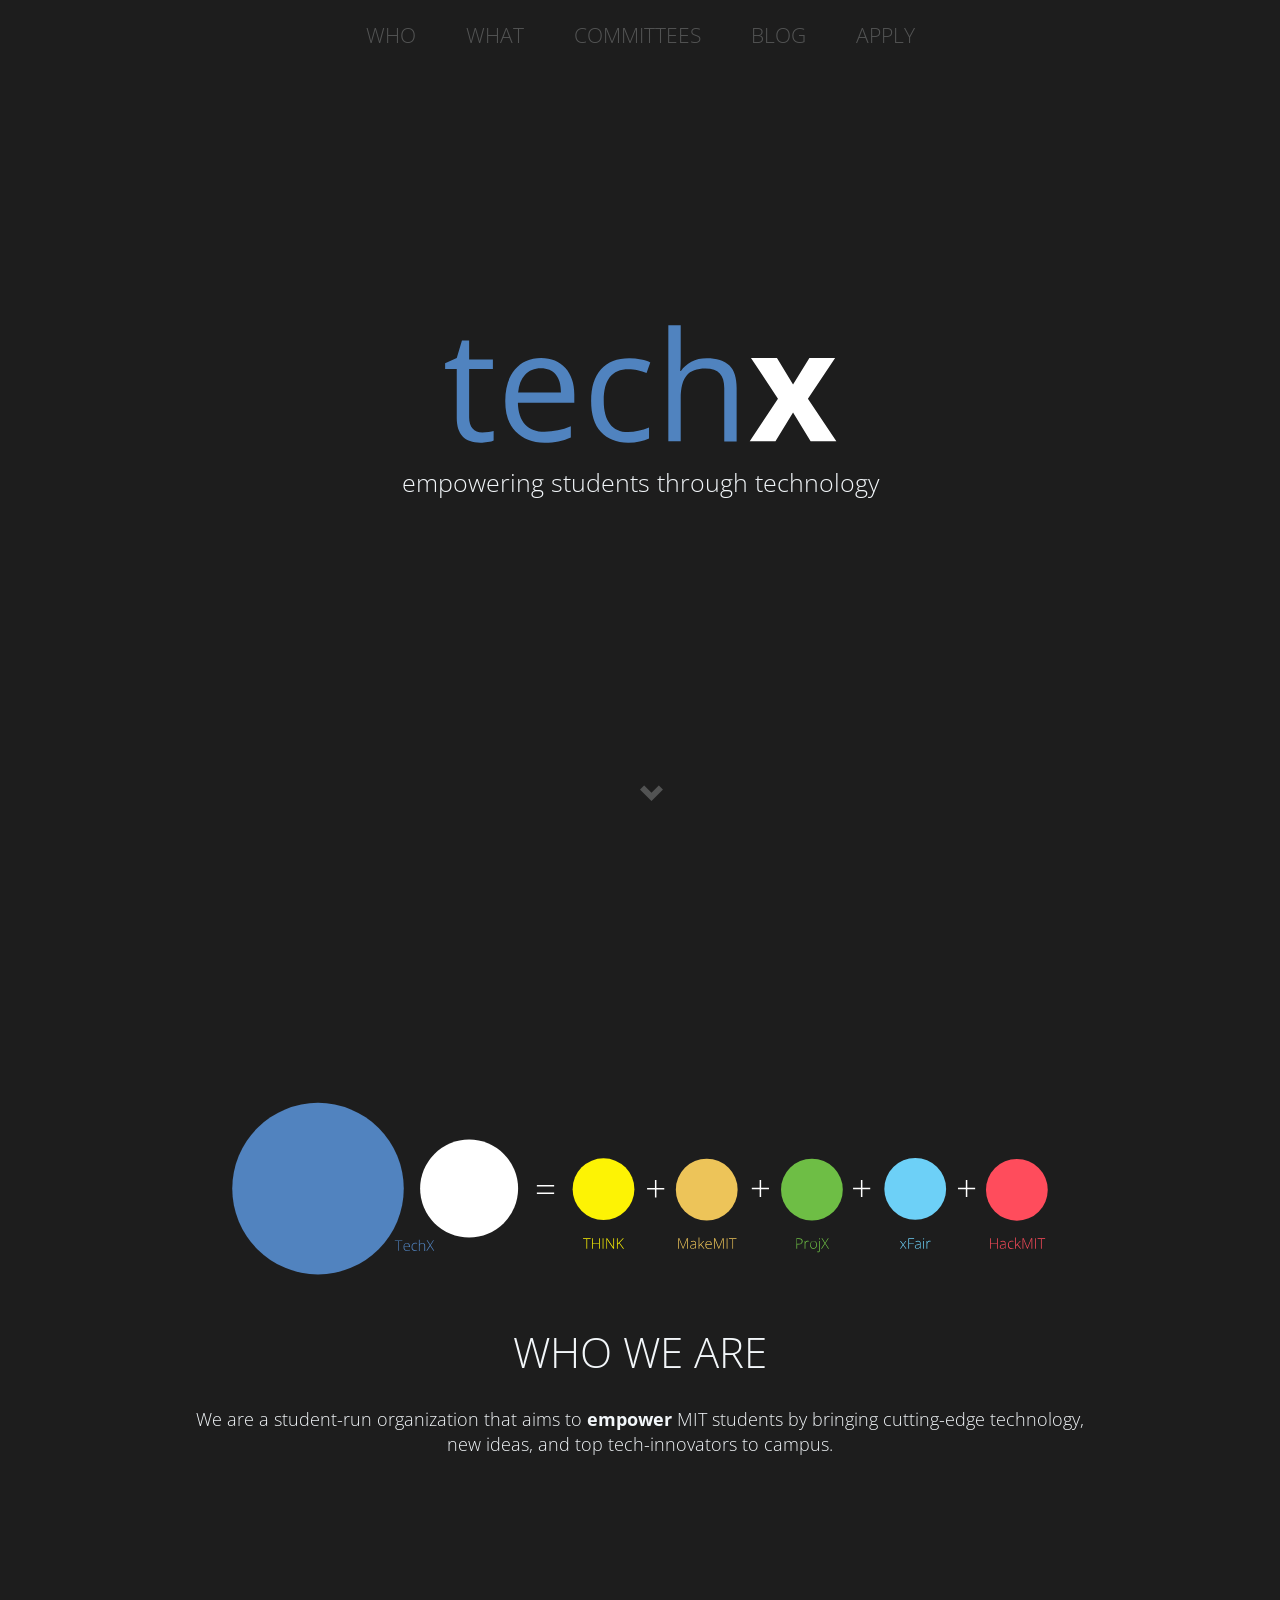
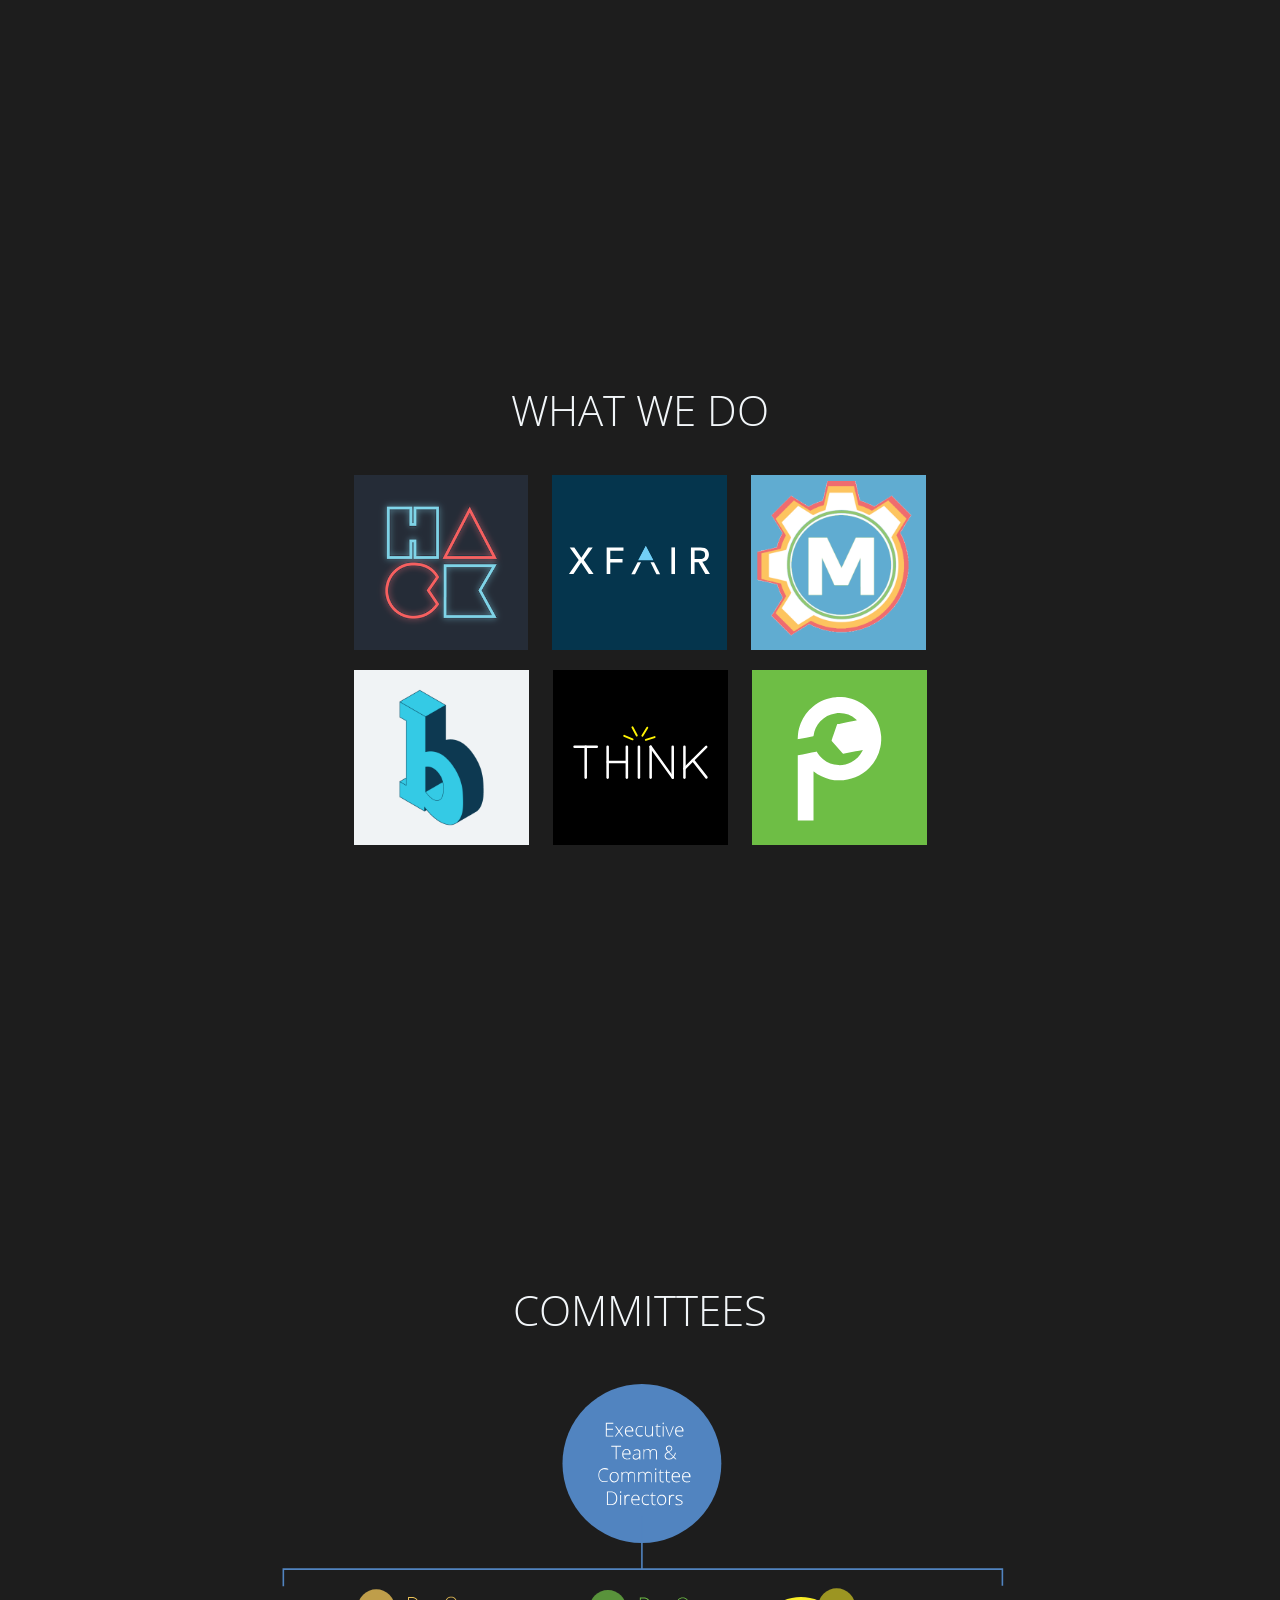
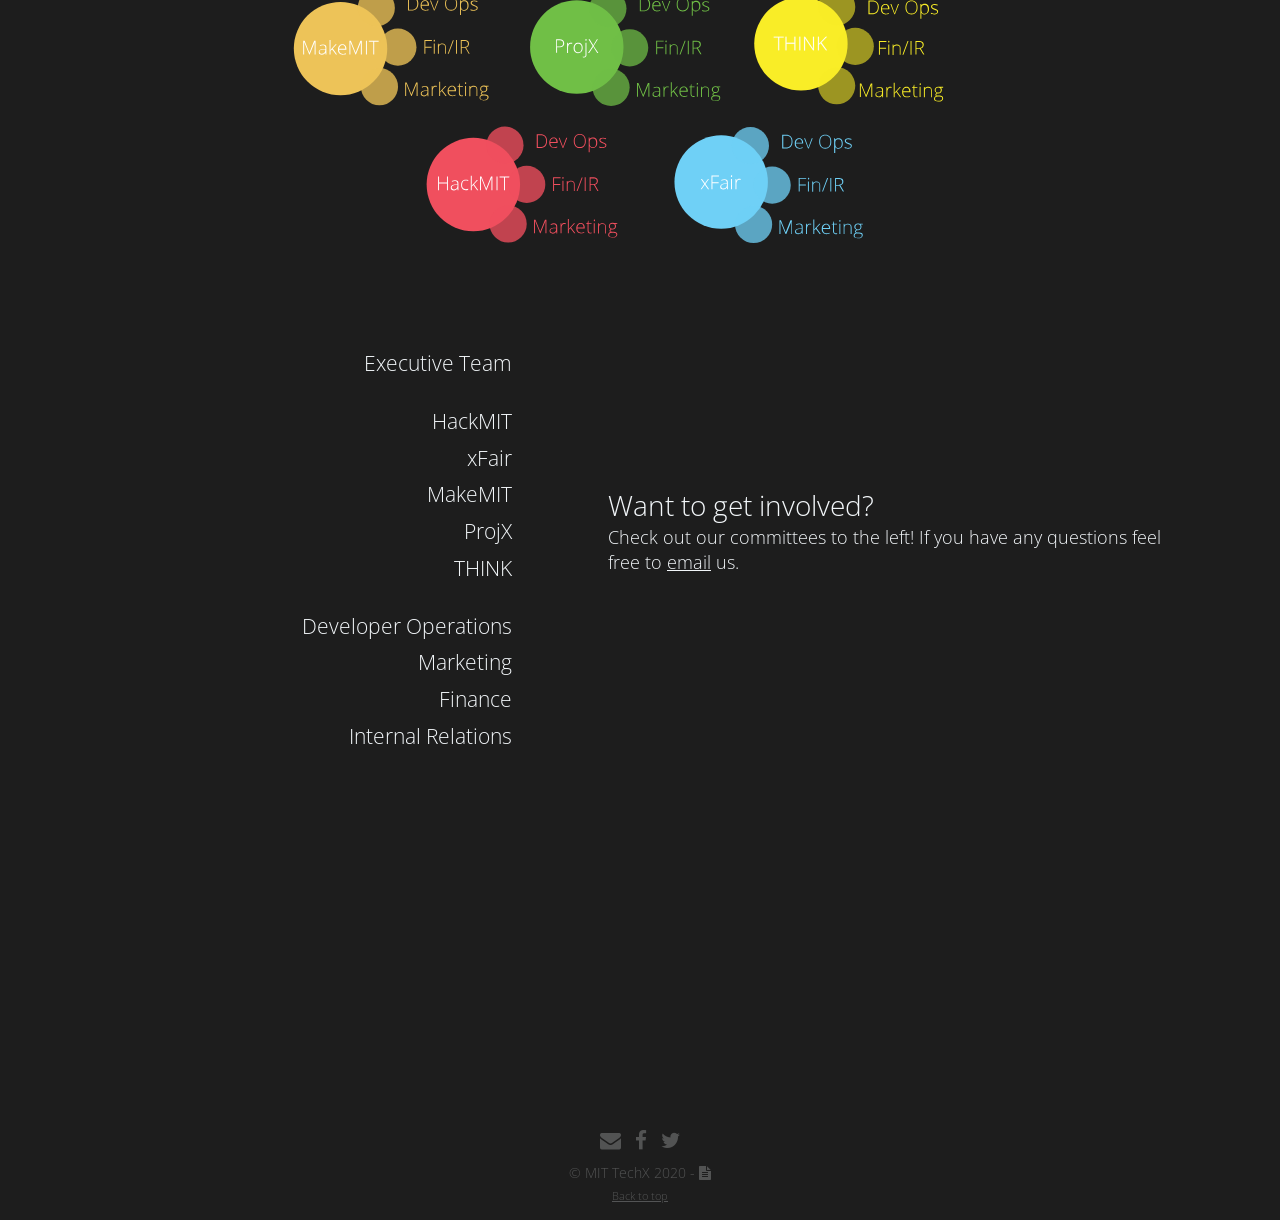
<file: index.html>
<!DOCTYPE html>
<html>
<head lang="en">
  <title>MIT TechX</title>
  <meta charset="UTF-8"/>
  <meta name="viewport" content="width=device-width, initial-scale=1.0, user-scalable=no"/>
  <link rel="icon" type="image/png" href="img/favicon.png" />
  <link href='http://fonts.googleapis.com/css?family=Open+Sans:400,300,700' rel='stylesheet' type='text/css' />
  <link rel="stylesheet" href="https://maxcdn.bootstrapcdn.com/bootstrap/3.3.5/css/bootstrap.min.css" />
  <link rel="stylesheet" href="https://maxcdn.bootstrapcdn.com/font-awesome/4.4.0/css/font-awesome.min.css">
  <link rel="stylesheet" type="text/css" href="stylesheets/style.css" />
  <script src="https://ajax.googleapis.com/ajax/libs/jquery/2.1.3/jquery.min.js"></script>
  <script src="https://maxcdn.bootstrapcdn.com/bootstrap/3.3.5/js/bootstrap.min.js"></script>
  <script src="js/elevator.min.js"></script>
  <script src="js/main.js"></script>
</head>

<body>
  <nav class="navbar navbar-inverse navbar-fixed-top">
    <div class="container">
      <div class="navbar-header">
        <button type="button" class="navbar-toggle collapsed" data-toggle="collapse" data-target="#navbar-collapse">
          <span class="icon-bar"></span>
          <span class="icon-bar"></span>
          <span class="icon-bar"></span>
        </button>
      </div>

      <div class="collapse navbar-collapse" id="navbar-collapse">
        <ul class="nav navbar-nav">
          <li><a id="goto-who">WHO</a></li>
          <li><a id="goto-what">WHAT</a></li>
          <li><a id="goto-committees">COMMITTEES</a></li>
          <li><a href='/blog'>BLOG</a></li>
          <li><a href='/apply'>APPLY</a></li>
          <!-- <li><a href="link to google form">ID</a></li> -->
        </ul>
      </div>
    </div>
  </nav>

  <section id="main">
    <img class="logo" src="img/logo.svg"
         onerror="this.onerror=null; this.src='img/logo.png'">
    <div class="subtitle">
        empowering students through technology
    </div>
    <a class="down" id="down"><span class="glyphicon glyphicon-chevron-down"></span></a>
  </section>

  <section id="who">
    <div class="equation-wrapper">
      <img class="equation" src="img/equation.svg"
           onerror="this.onerror=null; this.src='img/equation.png'">
    </div>
    <div class="title">
      WHO WE ARE
    </div>
    <div class="content">
      We are a student-run organization that aims to <b>empower</b> MIT students by bringing cutting-edge technology, new ideas, and top tech-innovators to campus.
    </div>
  </section>

  <section id="what">
    <div class="title">WHAT WE DO</div>
      <div class="line">
        <a href="http://hackmit.org/" target="_blank">
          <img class="square" src="img/hackmit.png">
        </a>
        <a href="http://xfair.mit.edu/" target="_blank">
          <img class="square" src="img/xfair.svg"
               onerror="this.onerror=null; this.src='img/xfair.png'">
        </a>
        <a href="http://makemit.org/" target="_blank">
          <img class="square" src="img/makemit.png">
        </a>
      </div>
      <div class="line">
        <a href="http://blueprint.hackmit.org/" target="_blank">
          <img class="square" src="img/blueprint.png">
        </a>
        <a href="http://think.mit.edu/" target="_blank">
          <img class="square" src="img/think.svg"
               onerror="this.onerror=null; this.src='img/think.png'">
        </a>
        <a href="http://projx.mit.edu/" target="_blank">
          <img class="square" src="img/projx.svg"
               onerror="this.onerror=null; this.src='img/projx.png'">
        </a>
      </div>
    </div>
  </section>

  <section id="committees">
    <div class="title">COMMITTEES</div>
    <div class="infographic-wrapper">
      <img class="infographic" src="img/infographic.svg"
                onerror="this.onerror=null; this.src='img/infographic.png'">
    </div>
    <div class="left">
      <ul>
        <li class="break" id="show-exec">Executive Team</li>
        <li id="show-hack">HackMIT</li>
        <li id="show-xfair">xFair</li>
        <li id="show-make">MakeMIT</li>
        <li id="show-projx">ProjX</li>
        <!-- NOTE(kosinw): For TechX 2022-2023 szn there was no SpecialX director -->
        <!-- <li id="show-specialx">SpecialX</li> --> 
        <li class="break" id="show-think">THINK</li>
        <li id="show-devops">Developer Operations</li>
        <li id="show-mkt">Marketing</li>
        <li id="show-fin">Finance</li>
        <li id="show-ir">Internal Relations</li>
      </ul>
    </div>
    <div class="right">
      <div class="default" id="default">
        <div class="name">
          Want to get involved?
        </div>
        <div class="description">
          Check out our committees to the left! If you have any questions feel free to <a href="mailto:techx-exec@mit.edu">email</a> us.
        </div>
      </div>
      <div class="committee" id="exec" hidden>
        <div class="name">
          Executive Team
        </div>
        <div class="description">
          The exec team consists of the directors of all the committees of TechX. We care deeply about all the events and initiatives that we have to offer, and we strive to make our mission of empowering students through technology possible on campus.
        </div>
        <div class="directors">
          Directors:<br/>
          <div class="person">
            <div class="image managing-director"></div>
            <div class="name">
              Helen Yang
            </div>
          </div>
          <div class="person">
            <div class="image associate-director"></div>
            <div class="name">
              Eva Yi Xie
            </div>
          </div>
        </div>
      </div>
      <div class="committee" id="hack" hidden>
        <div class="name">
          HackMIT
        </div>
        <div class="description">
          HackMIT organizes MIT's largest annual undergraduate hackathon. Over the span of a weekend, a thousand hackers from all over the world come together to experiment and innovate on software and hardware projects on MIT's campus. Our team works to organize this event as well as Blueprint, a smaller-scale high school hackathon.
        </div>
        <div class="directors">
          Directors:<br/>
          <div class="person">
            <div class="image hackmit-director-1"></div>
            <div class="name">
            Katherine He
            </div>
          </div>
          <div class="person">
            <div class="image hackmit-director-2"></div>
            <div class="name">
              Lili Wilson
            </div>
          </div>
        </div>
      </div>
      <div class="committee" id="xfair" hidden>
        <div class="name">
          xFair
        </div>
        <div class="description">
          xFair is a career fair and technology expo. It is split into two committees. The Logistics committee handles all the behind-the-scenes planning during the months leading up to xFair as well as the day of xFair. The Corporate Relations team seeks out and communicates with companies to bring their hottest new tech to xFair.
        </div>
        <div class="directors">
          Directors:<br/>
          <div class="person">
            <div class="image xfair-director1"></div>
            <div class="name">
              Emily Zhang
            </div>
          </div>
          <div class="person">
            <div class="image xfair-director2"></div>
            <div class="name">
              Jeremy Zhou
            </div>
          </div>
        </div>
      </div>
      <div class="committee" id="make" hidden>
        <div class="name">
          MakeMIT
        </div>
        <div class="description">
          MakeMIT organizes one of the world's largest hardware hackathons, bringing together hundreds of makers, designers, artists, and engineers to bring their crazy ideas to life. We need enthusiastic organizers who are passionate about fostering a creative and collaborative environment for our participating hackers!
        </div>
        <div class="directors">
          Director:<br/>
          <div class="person">
            <div class="image makemit-director"></div>
            <div class="name">
              Luisa Pan
            </div>
          </div>
          <!-- NOTE(kosinw): There was no 2nd make director for TechX 2022-2023? -->
          <!-- <div class="person">
            <div class="image makemit-director2"></div>
            <div class="name">
              Radha Patel
            </div>
          </div> -->
        </div>
      </div>
      <div class="committee" id="projx" hidden>
        <div class="name">
          ProjX
        </div>
        <div class="description">
			The ProjX team grants funding to MIT students who want to build cool stuff. We also host showcase events, maintain an online gallery, and run occasional workshops. Our mission is to encourage and enable MIT students to pursue side projects--see <a href="https://medium.com/mittechx/projx-projects-ecef9025d5bb">here</a> for more details. If you enjoy meeting people with awesome ideas and supporting the maker culture here at MIT, then ProjX is the committee for you!
        </div>
        <div class="directors">
          Director:<br/>
          <div class="person">
            <div class="image projx-director"></div>
            <div class="name">
              Brandon Worrell
            </div>
          </div>
        </div>
      </div>
      <div class="committee" id="specialx" hidden>
        <div class="name">
          SpecialX
        </div>
        <div class="description">
      The SpecialX committee works together to run awesome events like MIT VR Demo Day, JankHack, and more!
        </div>
        <div class="directors">
          Director:<br/>
          <div class="person">
            <div class="image special-x-director"></div>
            <div class="name">
              Neha SH
            </div>
          </div>
        </div>
      </div>
      <div class="committee" id="think" hidden>
        <div class="name">
          THINK
        </div>
        <div class="description">
          THINK aims to make STEM research and development accessible to high school students across the nation. We organize a competition in which high schoolers submit project proposals from which we select 4-6 finalists who are awarded seed funding for their projects.  New for 2016 is THINK: Out of the Box, which specifically targets local, underprivileged students in the Boston area.
        </div>
        <div class="directors">
          Director:<br/>
          <div class="person">
            <div class="image think-director"></div>
            <div class="name">
              <!-- Mulan Jiang -->
              Alexander Greer
            </div>
          </div>
        </div>
      </div>
      <div class="committee" id="devops" hidden>
        <div class="name">
          Developer Operations
        </div>
        <div class="description">
          With projects ranging from behind-the-scenes, mission-critical web software to public-facing marketing campaigns, DevOps allows you to contribute to TechX while developing your programming chops. Students with coding experience are encouraged to apply for a dev position!
        </div>
        <div class="directors">
          Director:<br/>
          <div class="person">
            <div class="image devops-director"></div>
            <div class="name">
              Kosi Nwabueze
            </div>
          </div>
        </div>
      </div>
      <div class="committee" id="mkt" hidden>
        <div class="name">
          Marketing
        </div>
        <div class="description">
          The Marketing team is the creative direction behind TechX - we design and deploy all forms of branding and advertising. We're looking for designers (no experience required), video-makers, social media junkies, and people interested in publicity positions!
        </div>
        <div class="directors">
          Director:<br/>
          <div class="person">
            <div class="image marketing-director"></div>
            <div class="name">
              Masarah A.
            </div>
          </div>
        </div>
      </div>
      <div class="committee" id="fin" hidden>
        <div class="name">
          Finance
        </div>
        <div class="description">
          The finance committee works together to help make the amazing events TechX puts together possible, by ensuring each committee has adequate funding, and by managing RFPs.
        </div>
        <div class="directors">
          <b>This position is currently open. Apply!</b> We would love to have you be a part of TechX!
          <!-- Director:<br/>
          <div class="person">
            <div class="image fin-director"></div>
            <div class="name">
              Zoe Wong
            </div>
          </div> -->
        </div>
      </div>
      <div class="committee" id="ir" hidden>
        <div class="name">
          Internal Relations
        </div>
        <div class="description">
          The internal relations team works to bring together the TechX family through organizing exciting club-wide events, connecting committees, and expanding our alumni involvement. If you're upbeat, energetic, and interested in planning events, meeting new people, and helping shape the TechX community, we'd love to have you with us!
        </div>
        <div class="directors">
          <b>This position is currently open. Apply!</b> We would love to have you be a part of TechX!
          <!-- Director:<br/>
          <div class="person">
            <div class="image ir-director"></div>
            <div class="name">
              Vicky Li
            </div>
          </div> -->
        </div>
      </div>
    </div>
  </section>

  <footer>
    <div class="icons">
      <a href="mailto:techx-exec@mit.edu"><i class="fa fa-envelope fa-2x"></i></a>
      <a href="https://www.facebook.com/MITTechX" target="_blank"><i class="fa fa-facebook fa-2x"></i></a>
      <a href="https://twitter.com/MITtechx" target="_blank"><i class="fa fa-twitter fa-2x"></i></a>
    </div>
    <div class="copyright">
      &copy; MIT TechX 2020 - <a id="constitution" href="/constitution.pdf" target="_blank"><i class="fa fa-file-text"></i></a>
    </div>
    <div class="elevator">
      <a id="elevator">Back to top</a>
    </div>
  </footer>
</html>
</file>
<file: stylesheets/style.css>
.title {
  color: #f2f6f9;
  font-size: 3em;
  margin-bottom: 25px;
}

a {
  color: rgba(242, 246, 249, 0.25);
  text-decoration: none;
  transition: all 300ms;
  -ms-transition: all 300ms;
  -webkit-transition: all 300ms;
}

a:hover {
  color: #f2f6f9;
  text-decoration: none;
  transition: all 300ms;
  -ms-transition: all 300ms;
  -webkit-transition: all 300ms;
}

html, body {
  height: 100vh;
  width: 100vw;
  padding: 0;
  margin: 0;
  text-align: center;
  font-family: "Open Sans", sans-serif;
  font-weight: 300;
}
html section, body section {
  height: 100vh;
  width: 100vw;
  position: relative;
}
html div, body div {
  position: relative;
}

body {
  background: #1d1d1d;
}

nav.navbar.navbar-inverse {
  background-color: #1d1d1d;
  border: none;
  font-size: 1.5em;
}
nav.navbar.navbar-inverse .navbar-nav {
  float: none;
  display: inline-block;
  margin-bottom: -8px;
}
nav.navbar.navbar-inverse .navbar-nav a#blue {
  color: #5083bf;
}
nav.navbar.navbar-inverse .navbar-nav a#blue:hover {
  color: #f2f6f9;
}
nav.navbar.navbar-inverse .navbar-nav li > a {
  padding: 25px;
  color: rgba(242, 246, 249, 0.25);
  cursor: pointer;
}
nav.navbar.navbar-inverse .navbar-nav li > a:hover {
  color: #f2f6f9;
}

#main {
  text-align: center;
  padding-top: 35vh;
}
#main .logo {
  height: 10em;
}
#main .subtitle {
  margin-top: 10px;
  color: #f2f6f9;
  font-size: 1.75em;
}
#main a.down {
  position: absolute;
  bottom: 10vh;
  cursor: pointer;
}
#main .glyphicon {
  font-size: 1.75em;
}

#who {
  padding: 20vh 0;
}
#who .equation-wrapper {
  margin-bottom: 20px;
}
#who .equation-wrapper .equation {
  width: 70%;
}
#who .content {
  padding: 0 15vw;
  color: #f2f6f9;
  font-size: 1.25em;
}

#what {
  padding-top: 20vh;
}
#what .line {
  width: 100vw;
  padding: 10px 0;
}
#what .line a {
  padding: 10px;
}
#what .line a img.square {
  height: 175px;
}

#committees {
  padding-top: 20vh;
  height: 180vh;
  overflow: auto;
}
#committees .infographic-wrapper {
  height: 60vh;
  margin: 25px 0 40px 0;
}
#committees .infographic-wrapper .infographic {
  height: 100%;
  width: 100%;
}
#committees .left {
  width: 40vw;
  color: #f2f6f9;
  text-align: right;
  font-size: 1.5em;
  display: inline-block;
  float: left;
}
#committees .left ul {
  margin-bottom: 0;
  padding-left: 0;
  list-style-type: none;
  cursor: pointer;
  line-height: 1.75em;
  display: inline-block;
}
#committees .left ul li {
  width: auto;
}
#committees .left ul li:hover {
  color: #5083bf;
}
#committees .left ul .break {
  margin-bottom: 1em;
}
#committees .right {
  width: 45vw;
  color: #f2f6f9;
  text-align: left;
  display: inline-block;
}
#committees .right .default {
  margin-top: 10em;
}
#committees .right .default .name {
  font-size: 2em;
}
#committees .right .default .description {
  font-size: 1.25em;
}
#committees .right .default .description a {
  text-decoration: underline;
  color: #f2f6f9;
}
#committees .right .default .description a:visited {
  color: #f2f6f9;
}
#committees .right .committee .name {
  font-size: 2em;
  margin-bottom: 30px;
}
#committees .right .committee .description {
  font-size: 1.25em;
  margin-bottom: 3em;
}
#committees .right .committee .directors {
  font-size: 1.25em;
}
#committees .right .committee .directors .person {
  display: inline-block;
  margin: 10px 10px 0 0;
}
#committees .right .committee .directors .person .name {
  background: #1d1d1d;
  color: #f2f6f9;
  text-align: center;
  font-weight: 400;
  font-size: 0.8em;
  padding: 8px;
  border-radius: 0 0 5px 5px;
}
#committees .right .committee .directors .person .image {
  display: inline-block;
  background: url(/img/team/q.png);
  background-size: contain;
  height: 150px;
  width: 150px;
  border-radius: 5px 5px 0 0;
  margin: 0 0 -6px 0;
  /*
   &.think-director1 {
     background: url(/img/team/serious_sooraj.jpg);
     background-size: contain;
     &:hover {
       background: url(/img/team/funny_sooraj.jpg);
       background-size: contain;
     }
   }
   &.think-director2 {
     background: url(/img/team/serious_ramya.jpg);
     background-size: contain;
     &:hover {
       background: url(/img/team/funny_ramya.jpg);
       background-size: contain;
     }
   }
  */
}
#committees .right .committee .directors .person .image:hover {
  -webkit-transition: background 1s;
  -moz-transition: background 1s;
  -o-transition: background 1s;
  transition: background 1s;
}
#committees .right .committee .directors .person .image.managing-director {
  background: url(/img/team/team2021-2022/Helen_Normal.jpg);
  background-size: contain;
}
#committees .right .committee .directors .person .image.managing-director:hover {
  background: url(/img/team/team2021-2022/Helen_Fun.jpg);
  background-size: contain;
}
#committees .right .committee .directors .person .image.associate-director {
  background: url(/img/team/team2022-2023/yi_xie_formal.jpg);
  background-size: contain;
}
#committees .right .committee .directors .person .image.associate-director:hover {
  background: url(/img/team/team2022-2023/yi_xie_formal.jpg);
  background-size: contain;
}
#committees .right .committee .directors .person .image.makemit-director {
  background: url(/img/team/team2022-2023/luisa_pan_normal.jpg);
  background-size: contain;
}
#committees .right .committee .directors .person .image.makemit-director:hover {
  background: url(/img/team/team2022-2023/luisa_pan_normal.jpg);
  background-size: contain;
}
#committees .right .committee .directors .person .image.makemit-director2 {
  background: url(/img/team/team2021-2022/Radha_Normal.JPG);
  background-size: contain;
}
#committees .right .committee .directors .person .image.makemit-director2:hover {
  background: url(/img/team/team2021-2022/Radha_Fun.JPG);
  background-size: contain;
}
#committees .right .committee .directors .person .image.xfair-director1 {
  background: url(/img/team/team2022-2023/emily_zhang_normal.JPG);
  background-size: cover;
  /* background-size: contain; */
}
#committees .right .committee .directors .person .image.xfair-director1:hover {
  background: url(/img/team/team2022-2023/emily_zhang_normal.JPG);
  background-size: cover;
  /* background-size: contain; */
}
#committees .right .committee .directors .person .image.xfair-director2 {
  background: url(/img/team/team2022-2023/jeremy_zhou_formal.jpeg);
  background-size: cover;
  /* background-size: contain; */
}
#committees .right .committee .directors .person .image.xfair-director2:hover {
  background: url(/img/team/team2022-2023/jeremy_zhou_formal.jpeg);
  background-size: cover;
  /* background-size: contain; */
}
#committees .right .committee .directors .person .image.think-director {
  background: url(/img/team/team2022-2023/alexander_greer_normal.jpg);
  background-size: contain;
}
#committees .right .committee .directors .person .image.think-director:hover {
  background: url(/img/team/team2022-2023/alexander_greer_normal.jpg);
  background-size: contain;
}
#committees .right .committee .directors .person .image.hackmit-director-1 {
  background: url(/img/team/team2021-2022/Katherine_Normal.jpg);
  background-size: contain;
}
#committees .right .committee .directors .person .image.hackmit-director-1:hover {
  background: url(/img/team/team2021-2022/Katherine_Fun.jpg);
  background-size: contain;
}
#committees .right .committee .directors .person .image.hackmit-director-2 {
  background: url(/img/team/team2022-2023/lili_wilson_normal.jpeg);
  background-size: contain;
  background-repeat: no-repeat;
}
#committees .right .committee .directors .person .image.hackmit-director-2:hover {
  background: url(/img/team/team2022-2023/lili_wilson_normal.jpeg);
  background-size: contain;
  background-repeat: no-repeat;
}
#committees .right .committee .directors .person .image.projx-director {
  background: url(/img/team/team2022-2023/brandon_worrell_formal.jpg);
  background-size: contain;
}
#committees .right .committee .directors .person .image.projx-director:hover {
  background: url(/img/team/team2022-2023/brandon_worrell_formal.jpg);
  background-size: contain;
}
#committees .right .committee .directors .person .image.marketing-director {
  background: url(/img/team/team2022-2023/masarah_formal.jpg);
  /* background-size: contain; */
  background-size: cover;
}
#committees .right .committee .directors .person .image.marketing-director:hover {
  background: url(/img/team/team2022-2023/masarah_formal.jpg);
  /* background-size: contain; */
  background-size: cover;
}
#committees .right .committee .directors .person .image.devops-director {
  background: url(/img/team/team2022-2023/kosi_nwabueze_formal.jpg);
  background-size: contain;
}
#committees .right .committee .directors .person .image.devops-director:hover {
  background: url(/img/team/team2022-2023/kosi_nwabueze_normal.jpg);
  background-size: contain;
}
#committees .right .committee .directors .person .image.fin-director {
  background: url(/img/team/team2021-2022/Zoe_Normal.jpg);
  background-size: contain;
}
#committees .right .committee .directors .person .image.fin-director:hover {
  background: url(/img/team/team2021-2022/Zoe_Normal.jpg);
  background-size: contain;
}
#committees .right .committee .directors .person .image.ir-director {
  background: url(/img/team/team2021-2022/Vicky_Normal.jpg);
  background-size: contain;
}
#committees .right .committee .directors .person .image.ir-director:hover {
  background: url(/img/team/team2021-2022/Vicky_Normal.jpg);
  background-size: contain;
}
#committees .right .committee .directors .person .image.special-x-director {
  background: url(/img/team/team2021-2022/Neha_Normal.jpg);
  background-size: contain;
}
#committees .right .committee .directors .person .image.special-x-director:hover {
  background: url(/img/team/team2021-2022/Neha_Normal.jpg);
  background-size: contain;
}

footer {
  height: 100px;
  padding-top: 10px;
  color: rgba(242, 246, 249, 0.25);
}
footer .icons {
  margin-bottom: 5px;
}
footer .icons a {
  font-size: 0.75em;
  display: inline-block;
  margin: 0 5px;
}
footer .copyright {
  font-size: 1em;
  margin: 10px 0 5px 0;
}
footer .elevator {
  font-size: 0.8em;
  text-decoration: underline;
}

@media only screen and (max-width: 768px) {
  #what {
    padding-top: 25vh;
  }

  #committees {
    padding-top: 22vh;
    height: 100vh;
  }
}
@media only screen and (max-width: 736px) {
  #main .logo {
    height: 5em;
  }

  #who {
    padding-top: 35vh;
  }

  #what {
    padding-top: 20vh;
  }
  #what .line {
    padding: 5px 0;
  }
  #what .line a {
    padding: 5px;
  }
  #what .line a img.square {
    height: 100px;
  }

  #committees {
    height: 190vh;
  }
}
@media only screen and (max-width: 667px) {
  #main {
    padding-top: 30vh;
  }

  #who {
    padding-top: 30vh;
  }

  #what {
    padding-top: 18vh;
  }
  #what .title {
    margin-bottom: 15px;
  }
  #what .line > a > img.square {
    height: 90px;
  }

  #committees {
    height: 200vh;
  }
  #committees .left {
    font-size: 1.4em;
  }
  #committees .right {
    width: 50vw;
  }
  #committees .right .default {
    margin-top: 8em;
  }
}
@media only screen and (max-width: 568px) {
  .title {
    font-size: 2.5em;
  }

  #who .content {
    font-size: 1.1em;
  }

  #what .title {
    margin-bottom: 5px;
  }
  #what .line > a > img.square {
    height: 90px;
  }

  #committees {
    height: 200vh;
  }
  #committees .left {
    font-size: 1.2em;
  }
  #committees .right {
    width: 50vw;
  }
  #committees .right .default {
    margin-top: 8em;
  }
  #committees .right .default .description {
    font-size: 1.1em;
  }
  #committees .right .committee .description {
    font-size: 1.1em;
    margin-bottom: 2em;
  }
  #committees .right .committee .directors .person .image {
    height: 125px;
    width: 125px;
  }
  #committees .right .committee .directors .person .name {
    font-size: 0.7em;
  }
}
@media only screen and (max-width: 414px) {
  #what {
    padding-top: 25vh;
  }
  #what .title {
    margin-bottom: 25px;
  }

  #committees {
    height: 135vh;
  }
  #committees .left {
    font-size: 1.1em;
  }
  #committees .right .default {
    margin-top: 5em;
  }
  #committees .right .committee .description {
    font-size: 1.1em;
    margin-bottom: 2em;
  }
  #committees .right .committee .directors .person .name {
    margin-bottom: 1em;
  }
}
@media only screen and (max-width: 375px) {
  #what {
    padding-top: 25vh;
  }
  #what .title {
    margin-bottom: 25px;
  }

  #committees {
    height: 160vh;
  }
  #committees .left {
    font-size: 1.1em;
  }
  #committees .right .committee .description {
    font-size: 1.1em;
    margin-bottom: 2em;
  }
  #committees .right .committee .directors .person .name {
    margin-bottom: 1em;
  }
}
@media only screen and (max-width: 320px) {
  .title {
    font-size: 3em;
  }

  #main .subtitle {
    font-size: 1.25em;
  }

  #who .content {
    font-size: 1.25em;
  }

  #what {
    padding-top: 25vh;
  }
  #what .title {
    margin-bottom: 25px;
  }

  #committees {
    height: 190vh;
  }
  #committees .left {
    font-size: 1.1em;
  }
  #committees .right .committee .description {
    font-size: 1.1em;
    margin-bottom: 2em;
  }
  #committees .right .committee .directors .person .name {
    margin-bottom: 1em;
  }
}

/*# sourceMappingURL=style.css.map */
</file>
